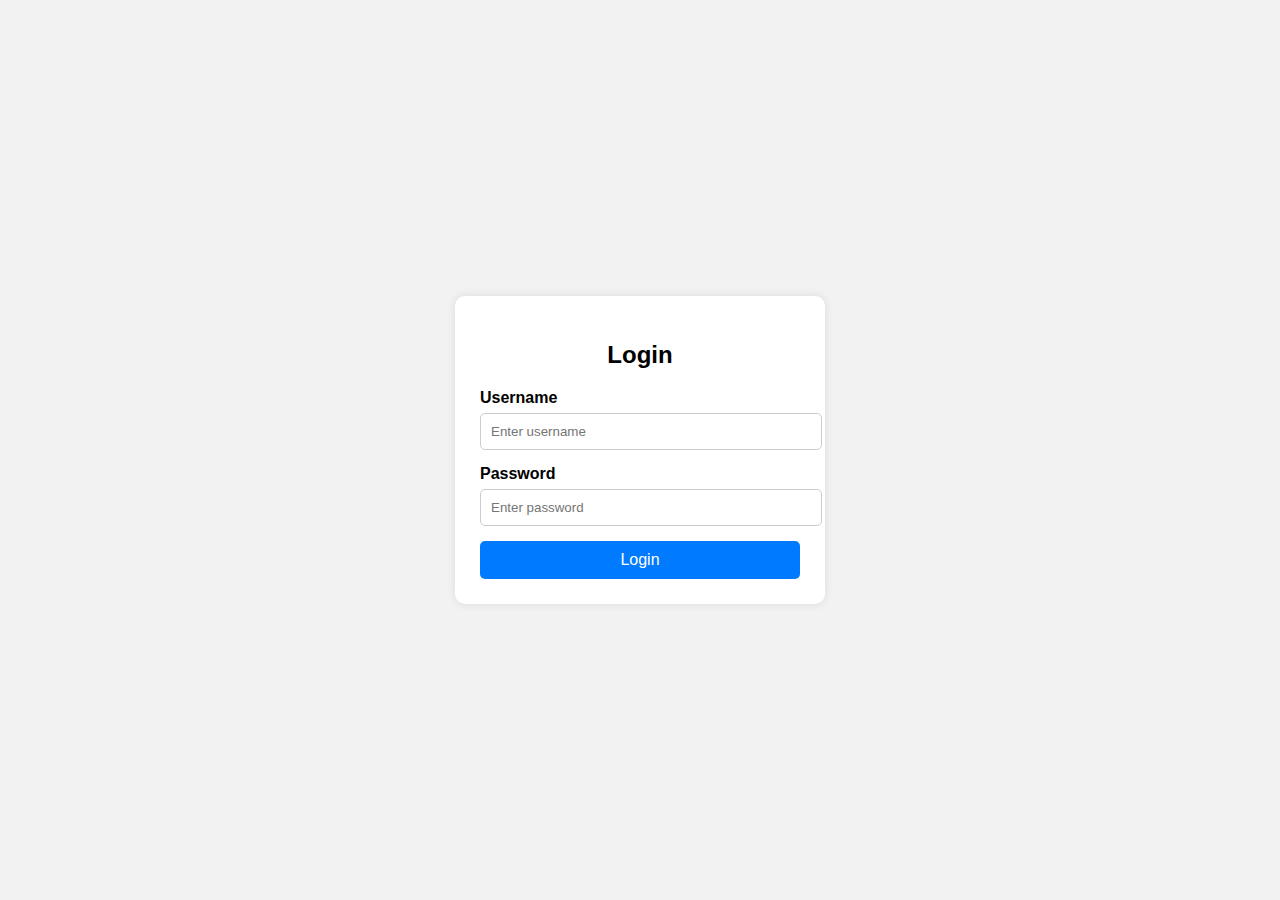
<file: New Folder/index.html>
<!DOCTYPE html>
<html lang="en">
<head>
    <meta charset="UTF-8">
    <meta name="viewport" content="width=device-width, initial-scale=1.0">
    <title>Login Form</title>
    <link rel="stylesheet" href="styles.css">
</head>
<body>

    <div class="container">
        <form id="loginForm">
            <h2>Login</h2>

            <div class="input-group">
                <label for="username">Username</label>
                <input type="text" id="username" placeholder="Enter username">
                <small class="error"></small>
            </div>

            <div class="input-group">
                <label for="password">Password</label>
                <input type="password" id="password" placeholder="Enter password">
                <small class="error"></small>
            </div>

            <button type="submit">Login</button>
        </form>
    </div>

    <script src="script.js"></script>
</body>
</html>
</file>
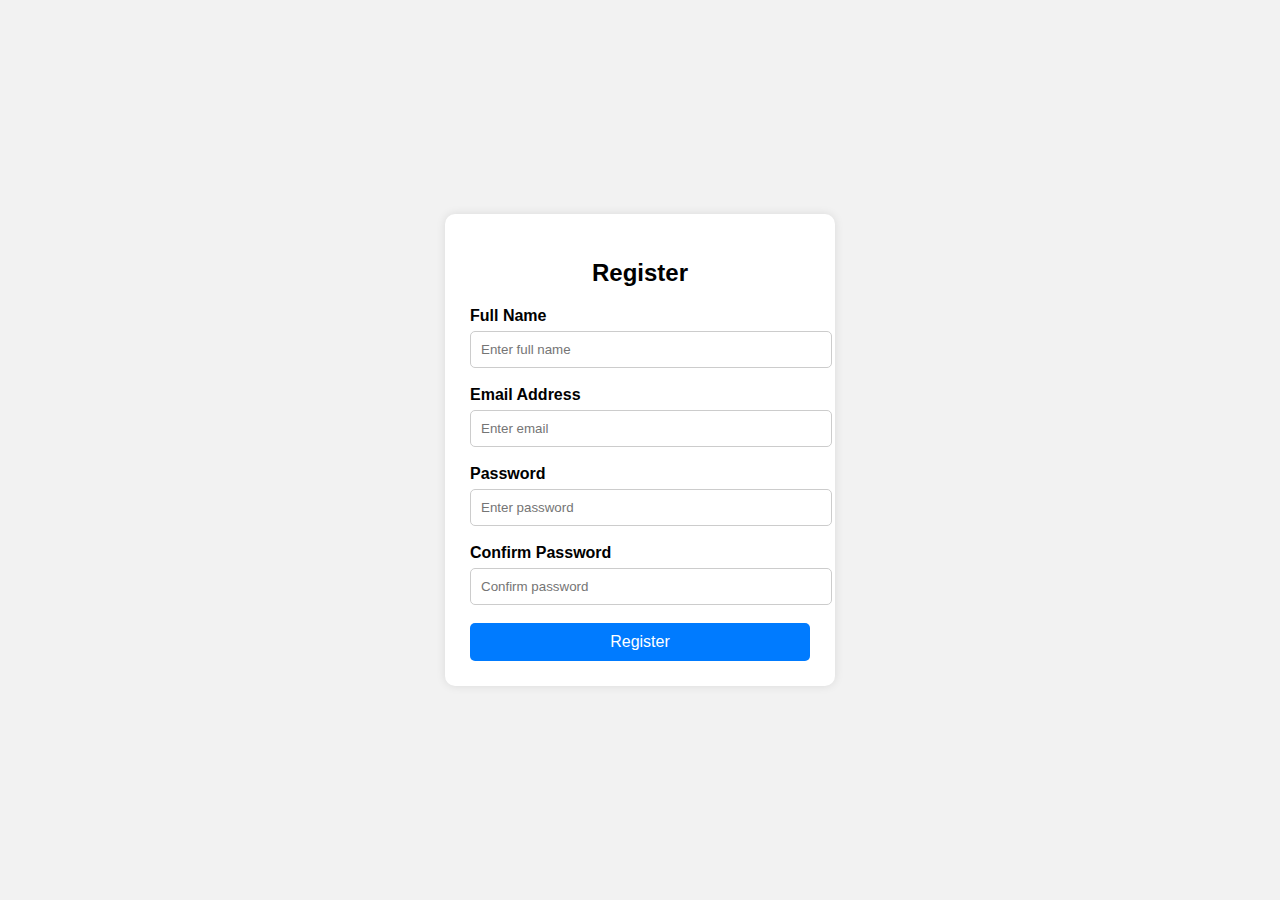
<file: New Folder/dr/index.html>
<!DOCTYPE html>
<html lang="en">
<head>
    <meta charset="UTF-8">
    <meta name="viewport" content="width=device-width, initial-scale=1.0">
    <title>Registration Form</title>
    <link rel="stylesheet" href="styles.css">
</head>
<body>

    <div class="container">
        <form id="registerForm">
            <h2>Register</h2>

            <div class="input-group">
                <label for="name">Full Name</label>
                <input type="text" id="name" placeholder="Enter full name">
                <small class="error"></small>
            </div>

            <div class="input-group">
                <label for="email">Email Address</label>
                <input type="text" id="email" placeholder="Enter email">
                <small class="error"></small>
            </div>

            <div class="input-group">
                <label for="password">Password</label>
                <input type="password" id="password" placeholder="Enter password">
                <small class="error"></small>
            </div>

            <div class="input-group">
                <label for="confirmPassword">Confirm Password</label>
                <input type="password" id="confirmPassword" placeholder="Confirm password">
                <small class="error"></small>
            </div>

            <button type="submit">Register</button>
        </form>
    </div>

    <script src="script.js"></script>
</body>
</html>
</file>
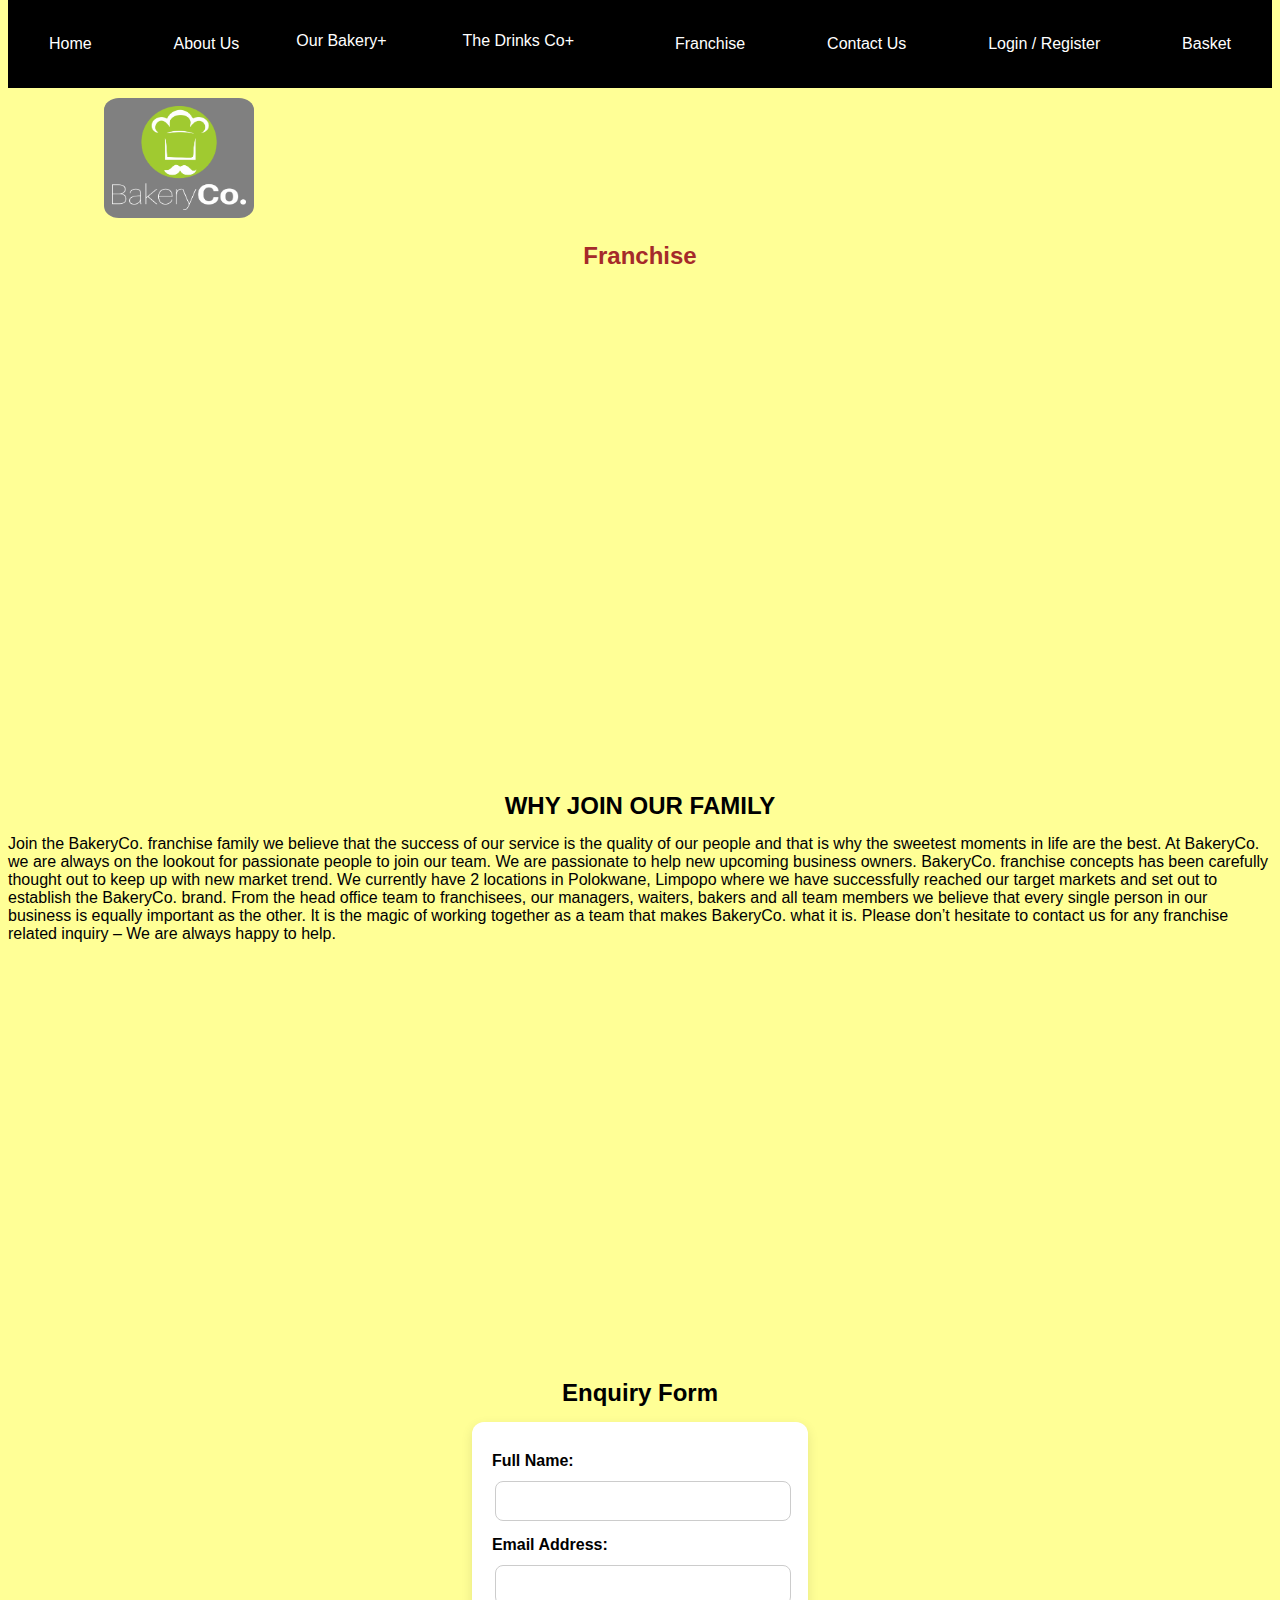
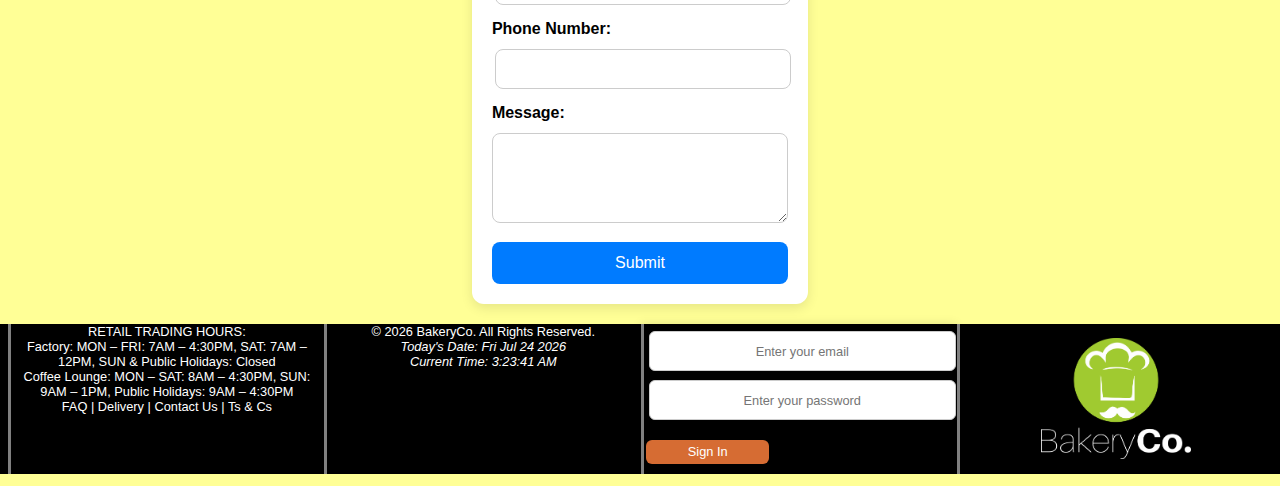
<file: pages/franchise.html>
<!DOCTYPE html>
<html lang="en">
<head>
    <meta charset="UTF-8">
    <meta name="viewport" content="width=device-width, initial-scale=1.0">
    <!-- Primary Meta Tags -->
<meta name="title" content="BakeryCo Franchise Opportunities | Start Your Own BakeryCo Store">
<meta name="description" content="Discover BakeryCo franchise opportunities in Limpopo. Join our bakery family and start your own BakeryCo store, offering premium cakes, cupcakes, and drinks.">

<!-- Keywords -->
<meta name="keywords" content="BakeryCo franchise, BakeryCo franchise opportunities, start a bakery, open a bakery franchise, bakery business Limpopo, BakeryCo cakes, BakeryCo cupcakes, BakeryCo drinks, bakery franchise South Africa, BakeryCo business ownership">

<!-- Open Graph / Facebook -->
<meta property="og:type" content="website">
<meta property="og:title" content="BakeryCo Franchise Opportunities | Start Your Own BakeryCo Store">
<meta property="og:description" content="Discover BakeryCo franchise opportunities in Limpopo. Join our bakery family and start your own BakeryCo store, offering premium cakes, cupcakes, and drinks.">
<meta property="og:image" content="/assets/images/BakeryCo.-logo-1-white-lettering.png">
<meta property="og:url" content="https://yourwebsite.com/franchise.html">


    <link rel="stylesheet" href="../CSS/base.css">
    <title>BakeryCo Franchise Opportunities | Start Your Own BakeryCo Store</title>

</head>
<body>
    
               
                <header class="container">

     <ul class="nav-links ">
                    <li  class="page , item-1"><a href="/index.html">Home</a></li>
                    <li  class="page , item-2"><a href="about.html">About Us</a></li>
                    <li class="dropdown , page ,item-3">
                        Our Bakery+
                        <ul class="content">
                            <li><a href="cakes.html">Cakes</a></li>
                            <li><a href="#">Cup Cakes</a></li>
                            <li><a href="#">Our Classic Range</a></li>
                        </ul>
                    </li>
                    <li class="dropdown , page ,item-4">
                        The Drinks Co+
                        <ul class=" content-2">
                            <li><a href="beer.html">Beer</a></li>
                            <li><a href="#">Braai Time Classic</a></li>
                            <li><a href="#">Brandy</a></li>
                            <li><a href="#">Cane</a></li>
                            <li><a href="#">Ciders</a></li>
                            <li><a href="#">Cognac</a></li>
                            <li><a href="#">Gin</a></li>
                            <li><a href="#">Liqueur</a></li>
                            <li><a href="#">San Pellegrino</a></li>
                            <li><a href="#">Spirits</a></li>
                            <li><a href="#">Tequila</a></li>
                            <li><a href="#">Tonicse</a></li>
                            <li><a href="#">Vodka</a></li>
                            <li><a href="#">Wine +</a></li>
                            <li><a href="#">Whisky</a></li>
                        </ul>
                    </li>
                    <li class="page , item-4"><a href="franchise.html">Franchise</a></li>
                    <li class="page , item-5"><a href="contact.html">Contact Us</a></li>
                    <li class="page, item-6"><a href="register.html">Login / Register</a></li>
                    <li class="page , item-7  "><a href="basket.html">Basket<i class="fa-solid fa-cart-shopping"
                                style="color: #7d7d7d;"></i></a></li>
                </ul>

                <div class="hamburger">
                <span></span>
                <span></span>
                <span></span>
            </div>

        <nav class="nav-bar">

            <section>

                <ul class="container-0">
                    <li  class="page , item-1"><a href="/index.html">Home</a></li>
                    <li  class="page , item-2"><a href="about.html">About Us</a></li>
                    <li class="dropdown , page ,item-3">
                        Our Bakery+
                        <ul class="content">
                            <li><a href="cakes.html">Cakes</a></li>
                            <li><a href="#">Cup Cakes</a></li>
                            <li><a href="#">Our Classic Range</a></li>
                        </ul>
                    </li>
                    <li class="dropdown , page ,item-4">
                        The Drinks Co+
                        <ul class="content-2 ">
                            <li><a href="beer.html">Beer</a></li>
                            <li><a href="#">Braai Time Classic</a></li>
                            <li><a href="#">Brandy</a></li>
                            <li><a href="#">Cane</a></li>
                            <li><a href="#">Ciders</a></li>
                            <li><a href="#">Cognac</a></li>
                            <li><a href="#">Gin</a></li>
                            <li><a href="#">Liqueur</a></li>
                            <li><a href="#">San Pellegrino</a></li>
                            <li><a href="#">Spirits</a></li>
                            <li><a href="#">Tequila</a></li>
                            <li><a href="#">Tonicse</a></li>
                            <li><a href="#">Vodka</a></li>
                            <li><a href="#">Wine +</a></li>
                            <li><a href="#">Whisky</a></li>

                        </ul>
                    </li>
                    <li class="page , item-4"><a href="franchise.html">Franchise</a></li>
                    <li class="page , item-5"><a href="contact.html">Contact Us</a></li>
                    <li class="page, item-6"><a href="register.html">Login / Register</a></li>
                    <li class="page , item-7  "><a href="basket.html">Basket<i class="fa-solid fa-cart-shopping"
                                style="color: #7d7d7d;"></i></a></li>

                </ul>

            </section>
        </nav>
        <section class="logo">
            <img width="150" height="120" id="logo" src="/assets/images/BakeryCo.-logo-1-white-lettering.png" alt="Logo">
        </section>
    </header>
    
    
    <main class="container">
        <section class="item item-1">
            <h1 class="page-intro">Franchise</h1>
            
        </section>
        
        <section class="item item-2">
            <h2>WHY JOIN OUR FAMILY</h2>
            <p>Join the BakeryCo. franchise family we believe that the success of our service is the quality of our people and that is why the sweetest moments in life are the best.

                At BakeryCo. we are always on the lookout for passionate people to join our team. We are passionate to help new upcoming business owners.
                 BakeryCo. franchise concepts has been carefully thought out to keep up with new market trend.
                
                We currently have 2   locations in Polokwane, Limpopo where we have successfully reached our target markets and set out to establish the BakeryCo. brand.
                
                From the head office team to franchisees, our managers, waiters, bakers and all team members we believe that every single person in our business is equally important as the other.
                
                It is the magic of working together as a team that makes BakeryCo.
                 what it is.
                
                Please don’t hesitate to contact us for any franchise related inquiry  –  We are always happy to help.</p>
        </section>
      
        <section class="enquiry-wrapper">
    <h2>Enquiry Form</h2>

    <form id="enquiryForm" class="enquiry-form">

        <label for="name">Full Name:</label>
        <input type="text" id="name" name="name">
        <small class="error"></small>

        <label for="email">Email Address:</label>
        <input type="email" id="email" name="email">
        <small class="error"></small>

        <label for="phone">Phone Number:</label>
        <input type="tel" id="phone" name="phone">
        <small class="error"></small>

        <label for="message">Message:</label>
        <textarea id="message" name="message" rows="4"></textarea>
        <small class="error"></small>

        <button type="submit">Submit</button>
    </form>

    <div id="successMessage" class="success-message"></div>
</section>
    </main>
      <!-- Footer -->
    <footer class="container">
        <section>
            <p>
                RETAIL TRADING HOURS:<br>
                Factory: MON – FRI: 7AM – 4:30PM, SAT: 7AM – 12PM, SUN & Public Holidays: Closed<br>
                Coffee Lounge: MON – SAT: 8AM – 4:30PM, SUN: 9AM – 1PM, Public Holidays: 9AM – 4:30PM<br>
                FAQ | Delivery | Contact Us | Ts & Cs
            </p>
        </section>

        <section>
            <p>
                © <span id="year"></span> BakeryCo. All Rights Reserved.<br>
                <i><span id="datestamp"></span></i><br>
                <i><span id="timestamp"></span></i>
            </p>
            <br>
            <i class="fa-brands fa-facebook fa-2x"></i>
            <i class="fa-brands fa-square-instagram fa-2x"></i>
        </section>

        <section class="footer-signin">
    
    <form id="footerSignInForm" novalidate>
        <input type="email" id="footerEmail" placeholder="Enter your email" required>
        <small class="error-message"></small>

        <input type="password" id="footerPassword" placeholder="Enter your password" required>
        <small class="error-message"></small>

        <button type="submit">Sign In</button>
        <p id="footerSuccess" class="success-message"></p>
    </form>
</section>


        <section>
            <img class="footer-logo" width="150" height="120" src="/assets/images/BakeryCo.-logo-1-white-lettering.png" alt="BakeryCo Logo">
            
        </section>
    </footer>

<script>
    document.addEventListener("DOMContentLoaded", () => {

    const form = document.getElementById("enquiryForm");
    const successMessage = document.getElementById("successMessage");

    const fields = {
        name: document.getElementById("name"),
        email: document.getElementById("email"),
        phone: document.getElementById("phone"),
        message: document.getElementById("message")
    };

    const showError = (field, message) => {
        const errorBox = field.nextElementSibling;
        errorBox.textContent = message;
        field.style.borderColor = "red";
    };

    const clearError = (field) => {
        const errorBox = field.nextElementSibling;
        errorBox.textContent = "";
        field.style.borderColor = "#ccc";
    };

    const validateEmail = (email) => {
        return /^[^@\s]+@[^@\s]+\.[^@\s]+$/.test(email);
    };

    const validatePhone = (phone) => {
        return /^[0-9+()\-\s]{7,}$/.test(phone);
    };

    form.addEventListener("submit", (e) => {
        e.preventDefault();
        let valid = true;

        // Validate Name
        if (fields.name.value.trim().length < 2) {
            showError(fields.name, "Name must be at least 2 characters.");
            valid = false;
        } else clearError(fields.name);

        // Validate Email
        if (!validateEmail(fields.email.value.trim())) {
            showError(fields.email, "Enter a valid email address.");
            valid = false;
        } else clearError(fields.email);

        // Validate Phone
        if (!validatePhone(fields.phone.value.trim())) {
            showError(fields.phone, "Enter a valid phone number.");
            valid = false;
        } else clearError(fields.phone);

        // Validate Message
        if (fields.message.value.trim().length < 10) {
            showError(fields.message, "Message must be at least 10 characters.");
            valid = false;
        } else clearError(fields.message);

        if (valid) {
            successMessage.textContent = "Your enquiry has been submitted successfully!";
            successMessage.style.display = "block";
            form.reset();

            // reset borders
            Object.values(fields).forEach(field => field.style.borderColor = "#ccc");
        }
    });
});

</script>
    <script src="/JS/script.js"></script>
</body>
</html>
</file>
<file: New Folder/styles.css>
body {
    font-family: Arial, sans-serif;
    background: #f2f2f2;
    display: flex;
    justify-content: center;
    align-items: center;
    height: 100vh;
    margin: 0;
}

.container {
    background: white;
    padding: 25px;
    width: 320px;
    border-radius: 10px;
    box-shadow: 0 0 10px rgba(0,0,0,0.1);
}

h2 {
    text-align: center;
    margin-bottom: 20px;
}

.input-group {
    margin-bottom: 15px;
    position: relative;
}

label {
    display: block;
    margin-bottom: 6px;
    font-weight: bold;
}

input {
    width: 100%;
    padding: 10px;
    border: 1px solid #ccc;
    border-radius: 5px;
}

input.error-input {
    border-color: red;
}

small.error {
    color: red;
    position: absolute;
    bottom: -18px;
    left: 0;
    font-size: 12px;
    display: none;
}

button {
    width: 100%;
    padding: 10px;
    background: #007bff;
    border: none;
    color: white;
    font-size: 16px;
    border-radius: 5px;
    cursor: pointer;
}

button:hover {
    background: #0056b3;
}
</file>
<file: New Folder/dr/styles.css>
body {
    font-family: Arial, sans-serif;
    background: #f2f2f2;
    display: flex;
    justify-content: center;
    align-items: center;
    height: 100vh;
    margin: 0;
}

.container {
    background: white;
    padding: 25px;
    width: 340px;
    border-radius: 10px;
    box-shadow: 0 0 10px rgba(0,0,0,0.1);
}

h2 {
    text-align: center;
    margin-bottom: 20px;
}

.input-group {
    margin-bottom: 18px;
    position: relative;
}

label {
    display: block;
    margin-bottom: 6px;
    font-weight: bold;
}

input {
    width: 100%;
    padding: 10px;
    border: 1px solid #ccc;
    border-radius: 5px;
}

input.error-input {
    border-color: red;
}

small.error {
    color: red;
    position: absolute;
    bottom: -18px;
    left: 0;
    font-size: 12px;
    display: none;
}

button {
    width: 100%;
    padding: 10px;
    background: #007bff;
    border: none;
    color: white;
    font-size: 16px;
    border-radius: 5px;
    cursor: pointer;
}

button:hover {
    background: #0056b3;
}
</file>
<file: CSS/base.css>
/*Styling the body*/
html{
    height: 100%;
    
}

*, *::before, *::after{
    box-sizing: border-box;
    margin: 0;
    padding: 0;
    text-decoration: none;
    list-style: none;
}



body {
    font-family: Arial, sans-serif;
    min-height: 100%;
    max-width: 100%;
    display: flex;
    flex-direction: column;
    align-items: center;
    justify-content: center;
    background-color: rgba(255, 255, 0, 0.411);
    font-family: Verdana, Geneva, Tahoma, sans-serif;
    margin: 0;
    padding: 0;
}


/*navagation bar*/


header{
    display: grid;
    grid-template-columns: repeat(2, auto);
    grid-template-rows: repeat(1, auto);
}


/*Styling the navigation bar*/

nav {
    display: flex;
    justify-content: center;
    align-items: center;
    padding: 1em 0 1em 0;
    background-color: black;
    min-height: 10%;
    margin-top: 0%;
    
}
.container-0{
    display: grid;
    grid-template-columns: repeat(8, auto);
}

nav .container-0 li {
    margin:  1em;
    color: white;
}

nav .container-0 a {
    color: white;
    border: 0.2rem solid transparent;
    text-align: center;
}


nav .container-0 a:hover{
    border: 0.2rem solid rgb(0, 128, 21);
     background-color: rgba(0, 128, 21,.5);
    cursor: pointer;

    
}

/*Navbare dropdown*/

.container-0 .dropdown button {
    color: black;
    border: none;
    cursor: pointer;
}

.container-0 .page {
    display: inline-block;
}

.container-0 .dropdown a {
   display: block;
    color: black;
    text-align: center;
    font-size: .8rem;
    padding: 0;
    border: .1em solid grey;
    width: 5rem;
    height: 3rem;
}


.container-0 .dropdown .content {
    background-color: white;
    position: absolute;
    max-width: 10rem;
    width: auto;
    display: none;
}
.container-0 .dropdown .content-2 {
    background-color: white;
    position: absolute;
    display: none;
}

.dropdown:hover .content {
    display: block;
}

.container-0 .dropdown:hover .content-2 {
    display: grid;
    max-width: 65vw;
    height: auto;
    padding: .2em;
    grid-template-columns: repeat(3, .5fr);
    grid-template-rows: repeat(5,.5fr);

}

/*burger manue*/
/*Customizing the navigation*/
.nav-links {
    list-style-type: none;
    padding: 0;
    margin: 0;
    display: flex;
    justify-content: center;
    background-color: lightgrey;
}


.nav-links a {
    display: block;
    color: white;
    text-align: center;
    text-decoration: none;
    padding: .5rem .1rem;
    font-size: 1rem;
}

.nav-links .dropdown a:hover{
     border: solid rgb(0, 128, 21);
    cursor: pointer;
}

/*Navbare dropdown*/

 .nav-links .dropdown {
    margin:  .5em;
    color: white;
}



.nav-links .page {
    display: inline-block;
}

.nav-links .dropdown a {
    display: block;
    color: black;
    text-align: center;
    font-size: .8rem;
    padding: 0;
    border: .1em solid grey;
    width: 5rem;
    height: 3rem;
    word-wrap: break-word;
}
.nav-links .dropdown a:hover {
    
    background-color: rgba(0, 128, 21,.5);
    
}


.nav-links .dropdown .content {
    background-color: white;
    position: absolute;
    max-width: 10rem;
    display: none;
}
.nav-links .dropdown .content-2 {
    
    display: none;
}

.dropdown:hover .content{
    display: block;
}


/* ================= DESKTOP (default) ================= */
.nav-links .dropdown:hover .content-2 {
    display: grid;
    position: absolute;
    max-width: 65vw;
    height: auto;
    padding: .2em;
    grid-template-columns: repeat(3, 1fr);
    background-color: white;
    right: 1.5rem;
}





/* ================================
   Hamburger Button (Three Lines)
   ================================ */
.hamburger {
  display: none;                /* Hidden by default (only shown on small screens via media query) */
  flex-direction: column;       /* Stack the three spans vertically */
  cursor: pointer;              /* Show pointer cursor on hover for interactivity */
  z-index: 1001;                /* Keep the hamburger above the nav menu so it’s always clickable */
}

.hamburger span {
  height: 3px;                  /* Thickness of each line */
  width: 25px;                  /* Length of each line */
  background: #555;            /* Line color (white matches the dark header background) */
  margin: 4px 0;                /* Spacing between the lines */
  border-radius: 5px;           /* Rounded edges for a smoother look */
  transition: all 0.4s ease;    /* Smooth animation when transforming into an “X” */
}






/*basic page layout and breakpoints*/
 
.container{
    flex:1 0 100%;
    width: 100%;
    gap: .1rem;
    padding-left: .5rem;
    padding-right: .5rem;
    min-height:25%;
    height: auto;
}


.page-intro{
    text-align: center;
    height: auto;
    color: brown;
    font-size: 1.5rem;
   margin: 1rem 0 1rem 0;
}



/*register.html*/

/* login form styling */


.login-container {
    background: white;
    padding: 2em;
    width: 25%;
    height: fit-content;
    border-radius: 10px;
    box-shadow: 0 0 10px rgba(0,0,0,0.1);
}

h2 {
    text-align: center;
    margin-bottom: 1rem;
}

.input-group {
    margin-bottom: 1rem;
    position: relative;
}

label {
    display: block;
    margin-bottom: .5em;
    font-weight: bold;
}

input {
    width: 100%;
    padding: 1rem;
    border: 1px solid #ccc;
    border-radius: 5px;
}

input.error-input {
    border-color: red;
}

small.error {
    color: red;
    position: absolute;
    bottom: -18px;
    left: 0;
    font-size: 12px;
    display: none;
    margin-bottom: .2em;
}


/*registration form*/
 
.register-container {
    background: white;
    padding: 2em;
    width: 25%;
    height: fit-content;
    border-radius: 10px;
    box-shadow: 0 0 10px rgba(0,0,0,0.1);
}




/* ========== FOOTER SIGN-IN FORM ========== */
.footer-signin {
    max-width: 100%;
    padding: .2em;
    margin: 0;
    background: transparent;
    text-align: center;
    box-shadow: 0 0 10px rgba(0,0,0,0.1);
}



.footer-signin form {
    display: flex;
    flex-direction: column;
    gap: .1rem;
}

.footer-signin input {
    padding: .1em;
    border: .1em solid #ccc;
    border-radius: 6px;
    font-size: .8rem;
}

.footer-signin button {
    padding: .1em;
    border: none;
    border-radius: 6px;
    background: #d66c33;
    color: #fff;
    font-size: .8rem;
    cursor: pointer;
    transition: 0.3s;
}

.footer-signin button:hover {
    background: #b85827;
}

.error-message {
    color: red;
    font-size: 0.85rem;
    display: none;
}

.success-message {
    color: green;
    font-size: 0.95rem;
    display: none;
}

/* Responsive */
@media (max-width: 600px) {
    .footer-signin {
        width: 90%;
        margin-top: 25px;
    }
}





.footer-container {
    background: white;
    padding: 25px;
    width: 320px;
    border-radius: 10px;
    box-shadow: 0 0 10px rgba(0,0,0,0.1);
}

h2 {
    text-align: center;
    margin-bottom: 20px;
}

.input-group {
    margin-bottom: 15px;
    position: relative;
}

label {
    display: block;
    margin-bottom: 6px;
    font-weight: bold;
}


button {
    width: 100%;
    padding: 10px;
    background: #007bff;
    border: none;
    color: white;
    font-size: 16px;
    border-radius: 5px;
    cursor: pointer;
}

button:hover {
    background: #0056b3;
}


/*franchise*/


/* Franchise Enquiry Form Styling */

  .enquiry-wrapper {
    max-width: 460px;
    padding: 20px;
    margin: auto;
    font-family: Arial, sans-serif;
}

.enquiry-form {
    background: #ffffff;
    padding: 20px;
    border-radius: 12px;
    box-shadow: 0 4px 12px rgba(0, 0, 0, 0.1);
}

.enquiry-form label {
    display: block;
    margin-bottom: 6px;
    font-weight: bold;
}

.enquiry-form input,
.enquiry-form textarea {
    width: 100%;
    padding: 10px;
    border: 1px solid #ccc;
    border-radius: 8px;
    margin-bottom: 5px;
    font-size: 15px;
    transition: border 0.3s ease-in-out;
}

.enquiry-form input:focus,
.enquiry-form textarea:focus {
    border-color: #007bff;
    outline: none;
}

.enquiry-form button {
    width: 100%;
    background: #007bff;
    color: white;
    padding: 12px;
    border: none;
    border-radius: 8px;
    font-size: 16px;
    cursor: pointer;
    margin-top: 10px;
}

.enquiry-form button:hover {
    background: #005fcc;
}

.error {
    color: red;
    font-size: 13px;
    margin-bottom: 10px;
    height: 14px;
    display: block;
}

.success-message {
    margin-top: 15px;
    padding: 12px;
    background: #e8ffe8;
    color: #0f5132;
    border-left: 4px solid #28a745;
    border-radius: 6px;
    display: none;
    font-size: 15px;
}



/*contact.html*/
.container section iframe{
    width: 70%;
    aspect-ratio: 16/9;
    margin: 1rem ;
}
#contact-main{
    display: flex;
    flex-direction: column;
    align-items: center;
    justify-content: center;
    text-align: center;
}



.contact-section {
    background: #fff;
    padding: 25px;
    width: 400px;
    border-radius: 10px;
    box-shadow: 0 0 10px rgba(0,0,0,0.1);
}

h2 {
    text-align: center;
    margin-bottom: 15px;
}

form label {
    display: block;
    margin-top: 10px;
    font-weight: bold;
}

form input, form textarea {
    width: 100%;
    padding: 10px;
    margin-top: 5px;
    border-radius: 6px;
    border: 1px solid #ccc;
}

form button {
    margin-top: 15px;
    width: 100%;
    padding: 12px;
    background: #0077cc;
    color: white;
    border: none;
    border-radius: 6px;
    cursor: pointer;
    font-size: 16px;
}

form button:hover {
    background: #005fa3;
}

.feedback {
    margin-top: 10px;
    font-weight: bold;
    text-align: center;
}


/*cakes.html*/
/* ---------- LIGHTBOX OVERLAY ---------- */
.lightbox {
    display: none;
    position: fixed;
    top: 0;
    left: 0;
    width: 100%;
    height: 100%;
    background: rgba(0,0,0,0.85);
    justify-content: center;
    align-items: center;
    z-index: 9999;
}

.lightbox-img {
    max-width: 80%;
    max-height: 80%;
    border-radius: 10px;
    box-shadow: 0 0 20px #000;
}

/* Close Button */
.close {
    position: absolute;
    top: 30px;
    right: 40px;
    font-size: 45px;
    color: white;
    cursor: pointer;
    user-select: none;
}

.close:hover {
    color: #ffcc00;
}

/* Make images clickable */
.cakes .img img {
    cursor: pointer;
    transition: transform 0.3s;
}

.cakes .img img:hover {
    transform: scale(1.05);
}


/*Cakes table*/
.cakes{
    display: flex;
    flex-wrap: wrap;
    gap: .2em;
    width: 70%;
    min-height: 25%;
    margin: 0 auto;
    margin-bottom: .5rem;

}
.cakes img{
    display: block;
    width: 100%;
    padding: .2em;
    height:auto;
    object-fit: cover;
    margin: 0 auto;
     aspect-ratio: 1/1;
}

.cakes .item {
   color: white;
   background-color: rgba(128, 128, 128, 0.623);
    width:24.5%;
    min-width:fit-content;
     border: none;
    padding: 0 ;
    text-align: center;
}

.cakes .item p,a {
   display: block;
   font-size: 1rem;
   width: 100%;

}
/*beer.html*/


/*beers table*/
.beers{
    display: flex;
    flex-wrap: wrap;
    gap: .2em;
    width: 70%;
    min-height: 25%;
    margin: 0 auto;
    margin-bottom: .5rem;

}
.beers img{
    display: block;
    width: 100%;
    padding: .2em;
    height:auto;
    object-fit: cover;
    margin: 0 auto;
     aspect-ratio: 1/1;
}

.beers .item {
   color: limegreen;
   border: .2rem solid black;
   background-color: white;
    width:24.5%;
    min-width:fit-content;
    padding: 0 ;
    text-align: center;
}

.beers .item p,a {
   display: block;
   font-size: 1rem;
   width: 100%;

}

.beers .item a {
   text-decoration: none;
   color: rgba(0, 0, 0, 0.596);
}
/*light box*/
/* LIGHTBOX STYLES */
.lightbox {
    display: none; 
    position: fixed;
    z-index: 9999;
    padding-top: 80px;
    left: 0;
    top: 0;
    width: 100%;
    height: 100%;
    overflow: auto;
    background: rgba(0,0,0,0.9);
}

.lightbox-content {
    margin: auto;
    display: block;
    width: 80%;
    max-width: 700px;
    border-radius: 10px;
    animation: zoom 0.3s ease-in-out;
}

@keyframes zoom {
    from {transform: scale(0.7);}
    to {transform: scale(1);}
}

/* CLOSE BUTTON */
.lightbox .close {
    position: absolute;
    top: 25px;
    right: 45px;
    color: #fff;
    font-size: 40px;
    font-weight: bold;
    cursor: pointer;
    transition: 0.3s;
}

.lightbox .close:hover {
    color: #bbb;
}

/* Make images clickable */
.cakes img,
.beers img {
    cursor: pointer;
    transition: 0.2s;
}

.cakes img:hover,
.beers img:hover {
    transform: scale(1.05);
}

/*Search feature*/
/* SEARCH BAR STYLING */
.search-container {
    margin: 20px 0;
    display: flex;
    gap: 10px;
}

.search-container input {
    width: 250px;
    padding: 8px;
    border: 2px solid #ccc;
    border-radius: 5px;
}

.search-container button {
    padding: 8px 15px;
    border: none;
    background: #333;
    color: white;
    cursor: pointer;
    border-radius: 5px;
}

.search-container button:hover {
    background: #555;
}

.search-container .reset {
    background: #b30000;
}

.search-container .reset:hover {
    background: #e60000;
}

/* HIDE ITEMS NOT MATCHING */
.item.hide {
    display: none;
}


/*index.html*/
#logo{
    min-height: 100%;
    background-color: grey;
    border-radius: 10%;
    padding: 0.5rem;
}

.logo{
    display: flex;
    justify-content: center;
    align-items: center;
    margin:0.5rem ;
    min-height: 20%;
}

/*main content*/
 main{
    max-height: 50%;
    height: auto;
    display: grid;
    grid-template-rows:1fr 1fr 1fr;
}

 .container-1{
    background-color: grey;
    padding: 0;
    display: flex;
    height: auto;
}

 .container-1 p{
    font-size: 1.2rem;
    margin-left: 1em;
    color: rgba(255, 255, 255, 0.582);
}

@media (max-width: 500px){
    #index .container-1{
        flex-direction: column;
        min-width: 100%;
    }
}

/* Styling  */

.container-2  {
    max-width: 40%;
     display: grid;
     grid-template-rows: 1fr 1fr;
     grid-template-columns: 1fr ;
     margin-top: 1rem;
    padding-left: .5em;
}

.container-2 .item-2{
    display: grid;
    grid-row: 2 / 3;
    grid-template-rows: 1fr ;
     grid-template-columns: 1fr 1fr 1fr;
}

.products{
    display: flex;
    justify-content: center;
    
    align-items: center;
}
 .container-2  .products a{
   height: 2rem;
    width: 8rem;
    text-align: center;
    padding-top: 0.2em;
    text-decoration: none;
    background-color: gray;
    border: 0.2rem solid white;
    color: black;
    margin: 0.5rem;
}

.container-2  .products a:hover{
    border: 0.2rem solid rgb(0, 128, 21);
    cursor: pointer;
    
}
.container-2  .products a:active{
    border: 0.5rem solid green;
    
}


.container-3{
    position: relative;
    right: 0.8rem;
    display: flex;
    flex-direction: column;
    padding: 1rem;
    margin-top: 1rem;
    max-width: 100%;
    min-width: auto;
    width: fit-content;
}
.container-3 p{
    display: flex;
    flex-direction: column;
    color: rgba(255, 255, 255, 0.582);
    background-color: gray;
    
    font-size: 1.5rem;
    padding: .2em;
}

.click-here{
    min-width: 50%;
    min-height: fit-content;
    margin-top: 0.5rem;
    flex-wrap: wrap;
    text-align: center;
}

.click-here a{
    width:  100%;
    flex-wrap: wrap;
    display: block;
    text-decoration: none;
    background-color: gray;
    border: 0.2rem solid white;
    color: rgba(255, 255, 255, 0.582);
    padding: 0.1em;
}

.container-3  .click-here a:hover{
    border: 0.2rem solid rgb(0, 128, 21);
    cursor: pointer;

    
}
.container-3 .click-here a:active{
    border: 0.5rem solid green;
    color: rgb(0, 128, 21);
}


/*about.html*/

.about-container-2{
    height: 20%;
    padding: 2rem;
}

/*Styling the slides of the employees*/
.slider-wrapper{
    position: relative;
    max-width: 25rem;
    margin:0 auto;
    margin-top: 2rem;
}

.slides{
    display: flex;
    aspect-ratio: 16/9;
    overflow-x: auto;
    scroll-snap-type: x mandatory;
    scroll-behavior: smooth;
    box-shadow: 0 1.5rem 3rem -0.75 hsl(0, 0%, 0%, 0.25);
    border-radius: 0.5rem
}

.slides li img{
flex:1 0 100%;
scroll-snap-align: start;
}
.slides li{
    list-style: none;
}

.slider-nav{
    display: flex;
    column-gap: 1rem;
    position: absolute;
    bottom:1.5rem;
    left: 50%;
    transform: translateX(-50%);
    z-index: 1;
}

.slider-nav a{
    width: 0.5rem;
    height: 0.5rem;
    border-radius: 50%;
    background-color: #fff;
    opacity: 0.75;
    transition: opacity ease 250ms;
}

.slider-nav a:hover{
    opacity: 1;
}




/*Styling the brief history*/

.about-container-1{
    display: flex;
    height: 40%;
    max-width: 100%;
    margin: 0;
    justify-content: center;
    background-color: grey;
    padding: 0;
}

 #owners{
    width:50%;
    height: auto;
}

.about-container-1 .item-1 {
        flex-grow: 5;
  
    }
    .about-container-1 img{
    height:100%;
    object-fit: contain;
     aspect-ratio: 1/auto;
    }


.about-container-1  p{
    font-size: 1.2rem;
    padding-left: 1rem;
    height: 100%;
    
    
    
}
.h2{
    text-align: center;
}


/*Table element*/
.about-container-3{
    display: flex;
    flex-wrap: wrap;
    gap: .2em;
    width: 70%;
    min-height: 25%;
margin: 0 auto;
    margin-bottom: .5rem;

}

.about-container-3 img{
    display: block;
    width: 100%;
    padding: .2em;
    height:auto;
    object-fit: cover;
    margin: 0 auto;
     aspect-ratio: 1/1;
}


.about-container-3 .item {
   color: white;
   background-color: rgba(128, 128, 128, 0.623);
    width:24.5%;
     border: none;
    padding: 0 ;
    text-align: center;
}

/*Styling the footer*/
footer {
    margin-top: auto;
    min-height: 25%;
    display: flex;
    background-color: black;
    font-size: .8rem;
    
}



footer section {
    color: white;
    width: 25%;
    height: auto;
    border-left: 0.2rem  solid gray;
    padding: 0 ;
    margin-bottom: 0;
    text-align: center;
}


 footer img{
    max-width: 90%;
    display: block;
    height: auto ;
    object-fit: contain;
    margin: 0 auto;
     aspect-ratio: 1/1;
}

/*Icons*/
.fa-facebook, .fa-square-instagram
{
    color: rgba(172, 255, 47, 0.89);
    margin-left: 1em;
    border-radius: 100%;
}
footer div{
    width: 100%;
}
footer .item-2, input{
    min-height: 2.5rem;
    text-align: center;
    font-size: 1rem;
    width: 80%;
    margin: .2em;
}

footer button{
    width: 40%;
    min-height: 1.5rem;
    margin-bottom: .5em;
    
}

/* ================= TABLET ================= */
@media (max-width: 900px) {
   .nav-links .dropdown:hover .content-2 {
        max-width: 85vw;
        grid-template-columns: repeat(2, 1fr);
        right: 1rem;
    }
}

/* ================= MOBILE ================= */
@media (max-width: 600px) {
    .nav-links .dropdown:hover .content-2 {
        position: static; /* prevents overflow off-screen */
        width: 100%;
        max-width: 100%;
        grid-template-columns: 1fr; /* single column stack */
        padding: 1rem;
        margin-top: 10px;
    }
}
/*media quaries*/
/*navbar media queries*/

/* ================================
   Responsive Design (Small Screens)
   ================================ */
@media (max-width: 768px) {
    nav {
        display: none;
    }
  .nav-links {
    display: none;              /* Hide nav links by default on small screens */
    flex-direction: column;     /* Stack links vertically instead of horizontally */
    background: #555; /* Same background color as header for consistency */
    position: absolute;         /* Position it absolutely so it can overlay below header */
    top: 80px;                  /* Drop the menu below the header */
    right: 20px;                /* Align menu to the right edge */
    width: 200px;               /* Fixed width for the dropdown */
    border-radius: 8px;         /* Rounded corners for modern look */
    padding: 15px;              /* Add space inside menu around links */
  }
  

  .nav-links.active {
    display: flex;              /* When active (toggled via JS), show nav as a dropdown */
  }

  .hamburger {
    display: flex;              /* Show hamburger button on screens 768px or smaller */
  }

  

   /*animated header background*/
    /*Image by 
    <a href="https://pixabay.com/users/openclipart-vectors-30363/?utm_source=link-attribution&utm_medium=referral&utm_campaign=image&utm_content=146367">
    OpenClipart-Vectors</a> from <a href="https://pixabay.com//?utm_source=link-attribution&utm_medium=referral&utm_campaign=image&utm_content=146367">
    Pixabay</a>*/
    header{
        background-image: url(../assets/images/cake-03.jpg);
        background-size: 20%;
        animation: bg-animation 20s infinite alternate;
    }

}
/*navbar animation*/
@keyframes bg-animation{
    0%{
        background-position: top;
    }
    100%{
        background-position: bottom;
    }
}


@media (min-width: 769px){
   

    .nav-bar {
        display: block;
        grid-column: span 2;
    }

    .nav-links  {
    display: none;
}

    
}


/*beers media query*/
@media (max-width:900px){
    .beers{
        
       display: grid;
       grid-template-columns: repeat(2,1fr);
       grid-template-rows: repeat(6,auto);
       width: 90%;
        padding: 0;
        gap: .2em;
        margin-left: auto;
        margin-right: auto;
        margin-bottom: .2rem;
        
    }
     .beers .item
    {
         display: flex;
         flex-direction: column;
         flex-wrap: wrap;
         margin: 0;
         padding: 0;
   

    }
    
   
}
/*about.html media queray*/
@media (max-width:500px){
    .about-container-3 {
        width: 70%;

}
.about-container-3 .item {
   width: 100%;
        flex: 1 0 50%;
    flex-wrap: wrap;
        text-align: center;
}
 .about-container-1 {
        display: flex;
        flex-direction: column;

}
.about-container-1 .item-1{
   flex: 1 0 100%;
}
.about-container-1 .item-1 img{
    display: block;
    flex: 1 0 100%;
    padding: .2em;
    height:auto;
    object-fit: cover;
     aspect-ratio: 1/1;
}
}

.about-container-3 .item p,a {
   display: block;
   font-size: 1rem;
   width: 100%;

}

/*cakes.html media query*/
/*media quarry*/
@media (max-width: 500px){
    .container-2 .item-2{
        display: flex;
        flex-direction: column;
    }
    
}

@media (max-width:900px){
    .cakes{
        
       display: grid;
       grid-template-columns: repeat(2,1fr);
       grid-template-rows: repeat(6,auto);
       width: 90%;
        padding: 0;
        gap: .2em;
        margin-left: auto;
        margin-right: auto;
        margin-bottom: .2rem;
        
    }
     .cakes .item
    {
         display: flex;
         flex-direction: column;
         flex-wrap: wrap;
         margin: 0;
         padding: 0;
   

    }
    
   
}
@media (max-width: 500px)
{
    
    .item-3 form div{
   flex: 0 0 50%;
    width: 100%;
    height: max-content;
    text-align: center;
    padding: 0;
    border: 0;
}
.item-3 form #item-6{
    height: 10rem;
    flex: 1 0 75%;
}
}




/*footer media query*/

@media (max-width: 600px){
     footer section
    {
        border: 0.2rem  solid gray;
        flex: 1 0 50%;
        width: 50%;
        text-align: center;
        margin: 0;
   
    }
    footer{
        display:flex;
        flex-wrap: wrap;
        width: 100%;
        padding: 0;

    }
   
}
</file>
